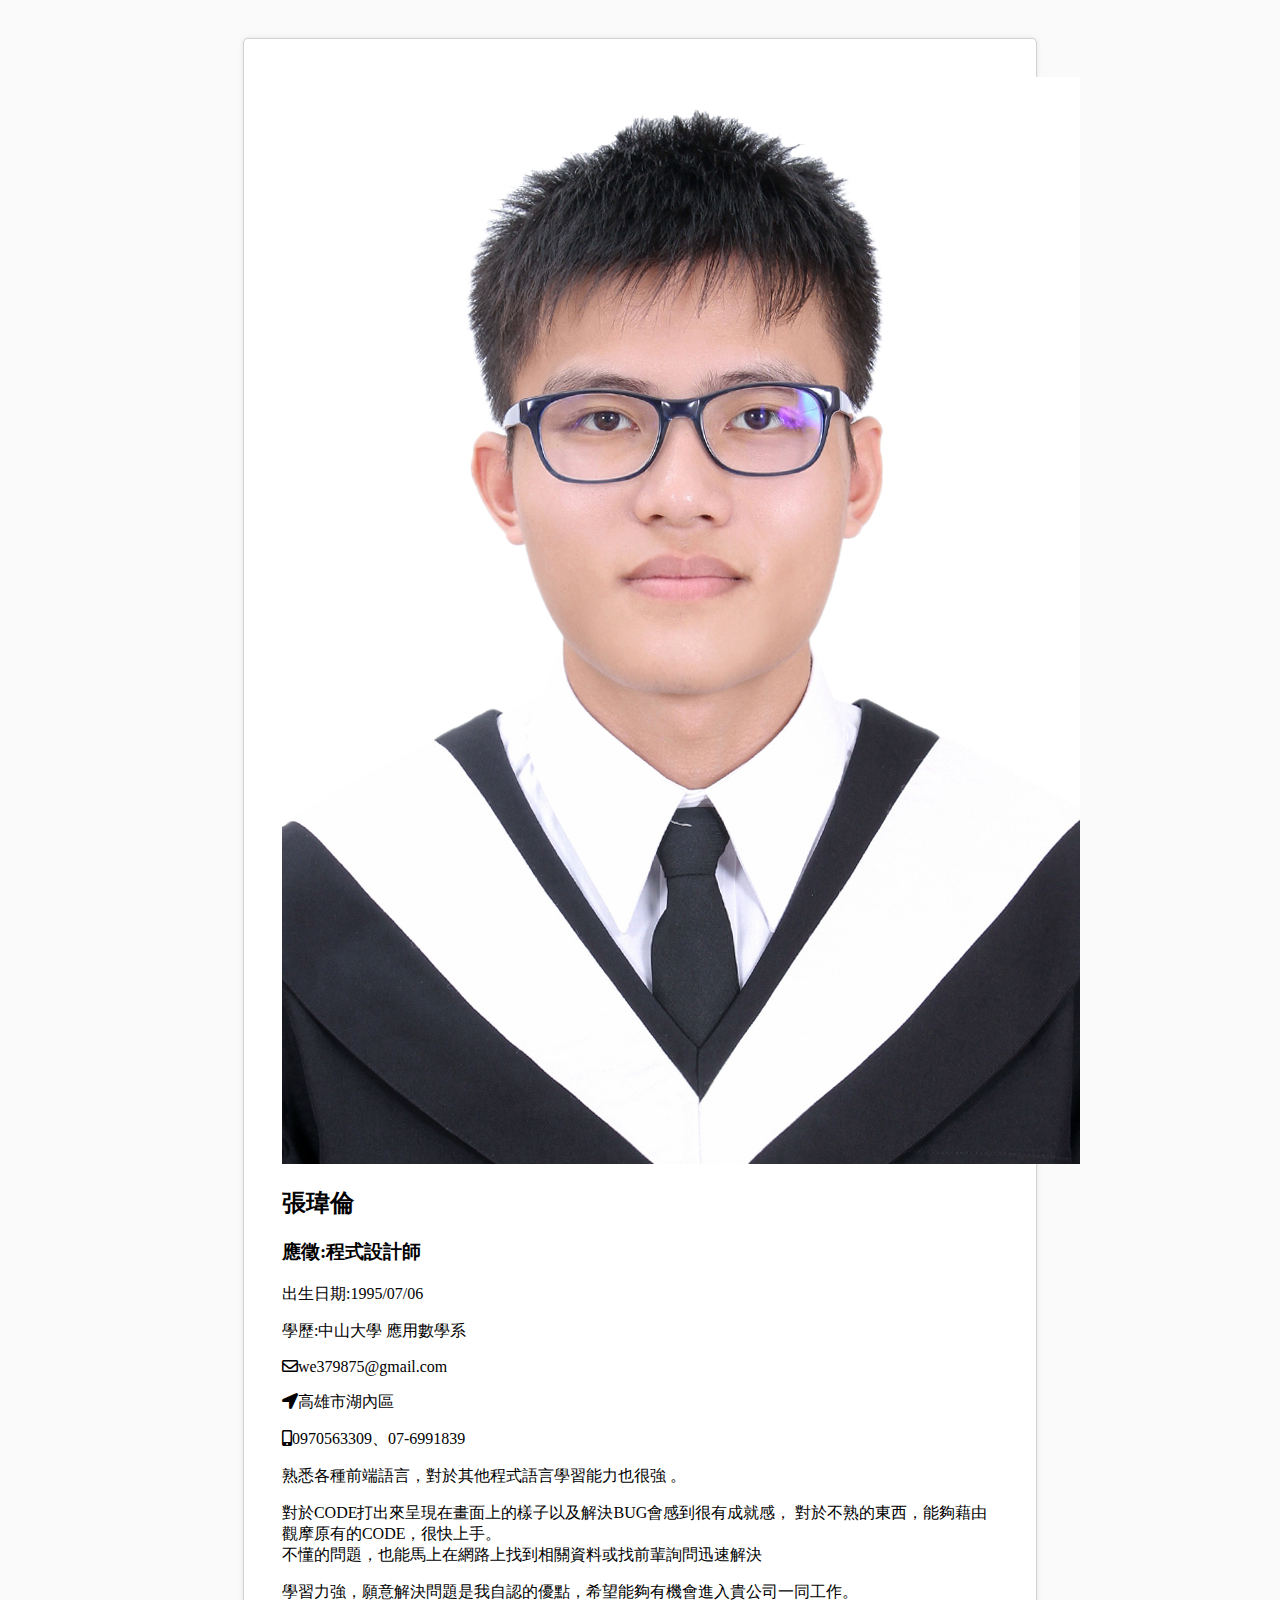
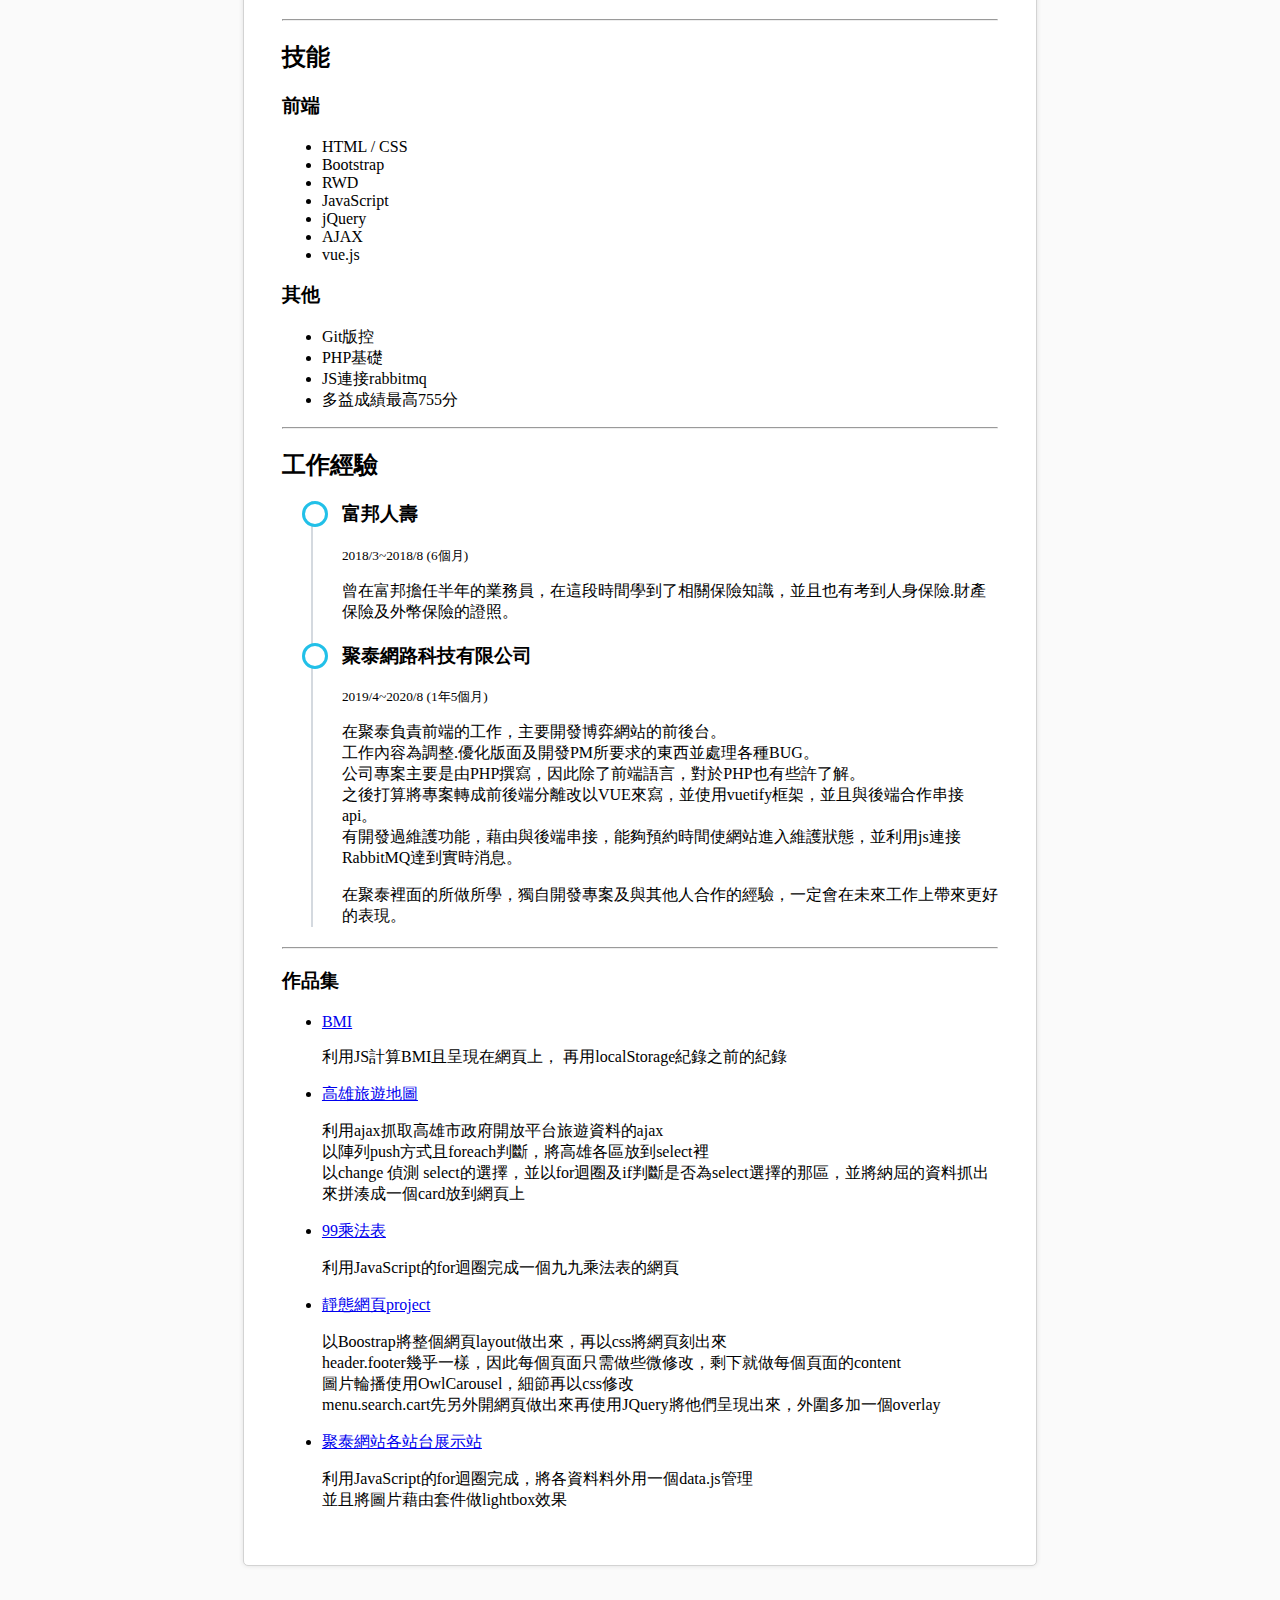
<file: index.html>
<!DOCTYPE html>
<html lang="en">
<head>
    <meta charset="UTF-8">
    <meta name="viewport" content="width=device-width, initial-scale=1.0">
    <link rel="stylesheet" href="https://cdn.jsdelivr.net/npm/bootstrap@4.5.3/dist/css/bootstrap.min.css"
        integrity="sha384-TX8t27EcRE3e/ihU7zmQxVncDAy5uIKz4rEkgIXeMed4M0jlfIDPvg6uqKI2xXr2" crossorigin="anonymous">
    <link rel="stylesheet" href="./css/all.css">
    <link rel="stylesheet" href="./css/main.css">
    <title>履歷表</title>
</head>
<body>
    <div class="page">
        <div class="container">
            <div class="row mt-3">
                <div class="col-sm-4">
                    <div class="mx-2"><img src="./img/7763966_4_mtb12YEiciyB.jpg" class="img-thumbnail" alt=""></div>
                </div>
                <div class="col-sm-8">
                    <h2 class="text-center">張瑋倫</h2>
                    <h3 class="text-center">應徵:程式設計師</h3>
                    <p class="text-center">出生日期:1995/07/06</p>
                    <p class="text-center">學歷:中山大學 應用數學系</p>
                    <p class="text-center"><i class="far fa-envelope mr-1"></i>we379875@gmail.com</p>
                    <p class="text-center"><i class="fas fa-location-arrow mr-1"></i>高雄市湖內區</p>
                    <p class="text-center"><i class="fas fa-mobile-alt mr-1"></i>0970563309、07-6991839</p>
                    <div class="px-2">
                        <p>
                            熟悉各種前端語言，對於其他程式語言學習能力也很強 。<br>
                        </p>
                        <p>
                            對於CODE打出來呈現在畫面上的樣子以及解決BUG會感到很有成就感，
                            對於不熟的東西，能夠藉由觀摩原有的CODE，很快上手。<br>
                            不懂的問題，也能馬上在網路上找到相關資料或找前輩詢問迅速解決
                        </p>
                        <p>
                            學習力強，願意解決問題是我自認的優點，希望能夠有機會進入貴公司一同工作。<br>
                        </p>
                    </div>
                </div>
            </div>
            <hr>
            <div class="px-5 py-3">
                <h2>技能</h2>
                <div class="skills row ">
                    <div class="col-sm-6">
                        <div class="pl-3">
                            <h3>前端</h3>
                            <ul>
                                <li>HTML / CSS</li>
                                <li>Bootstrap</li>
                                <li>RWD</li>
                                <li>JavaScript</li>
                                <li>jQuery</li>
                                <li>AJAX</li>
                                <li>vue.js</li>
                            </ul>
                        </div>    
                    </div>
                    <div class="col-sm-6">
                        <div class="pl-3">
                            <h3>其他</h3>
                            <ul>
                                <li>Git版控</li>
                                <li>PHP基礎</li>
                                <li>JS連接rabbitmq</li>
                                <li>多益成績最高755分</li>
                            </ul>
                        </div>
                    </div>
                </div>
            </div>
            <hr>
            <div class="experience px-5 py-3">
                <h2>工作經驗</h2>
                <ul class="timeline">
                    <li>
                        <div class="d-flex justify-content-between align-items-baseline">
                            <h3>富邦人壽</h3> <small>2018/3~2018/8 (6個月)</small>
                        </div>                    
                        <p class="pl-3">
                            曾在富邦擔任半年的業務員，在這段時間學到了相關保險知識，並且也有考到人身保險.財產保險及外幣保險的證照。
                        </p>
                    </li>
                    <li>
                        <div class="d-flex justify-content-between align-items-baseline">
                            <h3>聚泰網路科技有限公司</h3> <small>2019/4~2020/8 (1年5個月)</small>
                        </div>
                        <p class="pl-3">
                            在聚泰負責前端的工作，主要開發博弈網站的前後台。<br>    
                            工作內容為調整.優化版面及開發PM所要求的東西並處理各種BUG。<br>
                            公司專案主要是由PHP撰寫，因此除了前端語言，對於PHP也有些許了解。<br>
                            
                            之後打算將專案轉成前後端分離改以VUE來寫，並使用vuetify框架，並且與後端合作串接api。<br>
                            有開發過維護功能，藉由與後端串接，能夠預約時間使網站進入維護狀態，並利用js連接RabbitMQ達到實時消息。
                        </p>
                        <p class="pl-3">
                            在聚泰裡面的所做所學，獨自開發專案及與其他人合作的經驗，一定會在未來工作上帶來更好的表現。
                        </p>
                    </li>
                </ul>
            </div>
            <hr>
            <div class="px-5 py-3">
                <h3>作品集</h3>
                <ul>
                    <li>
                        <a href="https://wei-lun.github.io/BMI/">BMI</a>
                        <p class="my-2 ml-2">利用JS計算BMI且呈現在網頁上， 再用localStorage紀錄之前的紀錄</p>
                    </li>
                    <li>
                        <a href="https://wei-lun.github.io/kaohsiung-travel/travel.html">高雄旅遊地圖</a>
                        <p class="my-2 ml-2">
                            利用ajax抓取高雄市政府開放平台旅遊資料的ajax <br>
                            以陣列push方式且foreach判斷，將高雄各區放到select裡<br>
                    
                            以change 偵測 select的選擇，並以for迴圈及if判斷是否為select選擇的那區，並將納屈的資料抓出來拼湊成一個card放到網頁上
                        </p>
                    </li>
                    <li>
                        <a href="https://wei-lun.github.io/MULTIPLICATION-CHART/">99乘法表</a>
                        <p class="my-2 ml-2">
                            利用JavaScript的for迴圈完成一個九九乘法表的網頁
                        </p>
                    </li>
                    <li>
                        <a href="https://wei-lun.github.io/project/offical%20sites/index.html">靜態網頁project</a>
                        <p class="my-2 ml-2">
                            以Boostrap將整個網頁layout做出來，再以css將網頁刻出來<br>
                            header.footer幾乎一樣，因此每個頁面只需做些微修改，剩下就做每個頁面的content <br>
                            圖片輪播使用OwlCarousel，細節再以css修改<br>
                            menu.search.cart先另外開網頁做出來再使用JQuery將他們呈現出來，外圍多加一個overlay
                        </p>
                    </li>
                    <li>
                        <a href="https://wei-lun.github.io/demo_display/index.html">聚泰網站各站台展示站</a>
                        <p class="my-2 ml-2">
                            利用JavaScript的for迴圈完成，將各資料料外用一個data.js管理<br>
                            並且將圖片藉由套件做lightbox效果
                        </p>
                    </li>
                </ul>
                
            </div>
        </div>
    </div>>
</body>
</html>
</file>
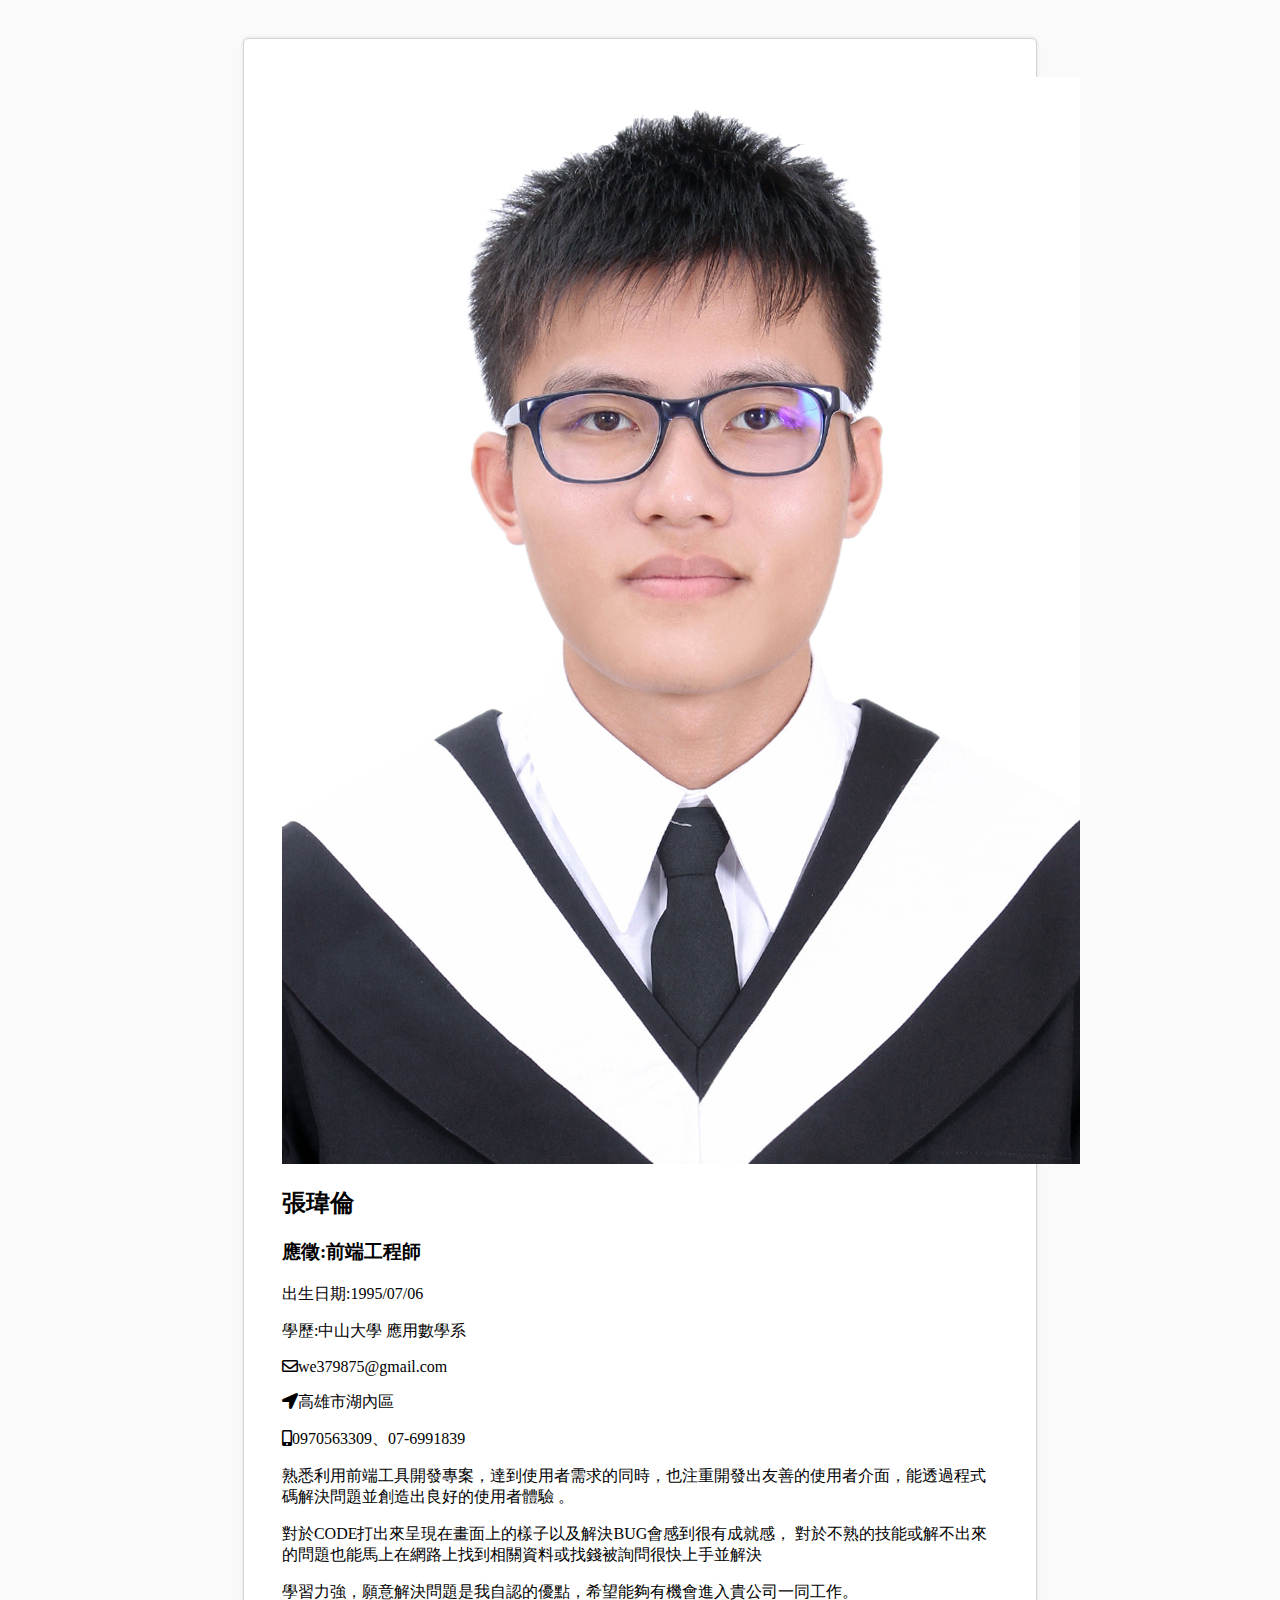
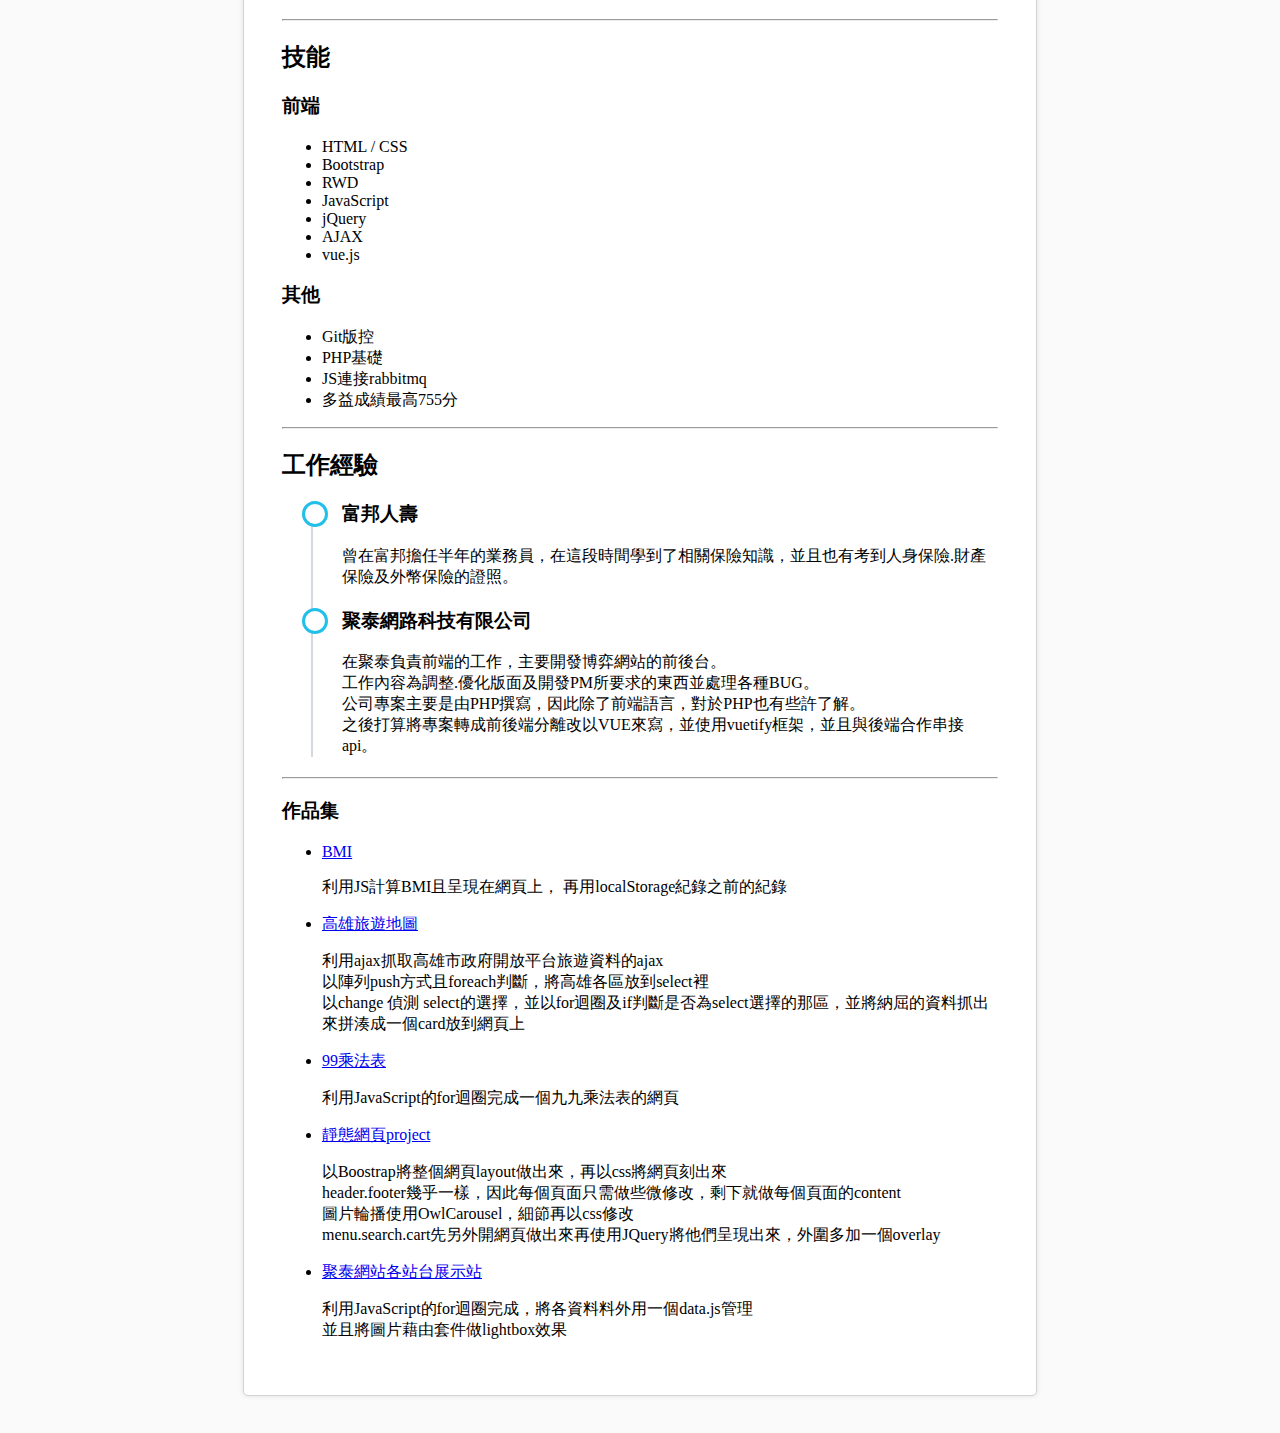
<file: resume.html>
<!DOCTYPE html>
<html lang="en">
<head>
    <meta charset="UTF-8">
    <meta name="viewport" content="width=device-width, initial-scale=1.0">
    <link rel="stylesheet" href="https://cdn.jsdelivr.net/npm/bootstrap@4.5.3/dist/css/bootstrap.min.css"
        integrity="sha384-TX8t27EcRE3e/ihU7zmQxVncDAy5uIKz4rEkgIXeMed4M0jlfIDPvg6uqKI2xXr2" crossorigin="anonymous">
    <link rel="stylesheet" href="./css/all.css">
    <link rel="stylesheet" href="./css/main.css">
    <title>履歷表</title>
</head>
<body>
    <div class="page">
        <div class="container">
            <div class="row mt-3">
                <div class="col-sm-4">
                    <div class="mx-2"><img src="./img/7763966_4_mtb12YEiciyB.jpg" class="img-thumbnail" alt=""></div>
                </div>
                <div class="col-sm-8">
                    <h2 class="text-center">張瑋倫</h2>
                    <h3 class="text-center">應徵:前端工程師</h3>
                    <p class="text-center">出生日期:1995/07/06</p>
                    <p class="text-center">學歷:中山大學 應用數學系</p>
                    <p class="text-center"><i class="far fa-envelope mr-1"></i>we379875@gmail.com</p>
                    <p class="text-center"><i class="fas fa-location-arrow mr-1"></i>高雄市湖內區</p>
                    <p class="text-center"><i class="fas fa-mobile-alt mr-1"></i>0970563309、07-6991839</p>
                    <div class="px-2">
                        <p>
                            熟悉利用前端工具開發專案，達到使用者需求的同時，也注重開發出友善的使用者介面，能透過程式碼解決問題並創造出良好的使用者體驗 。<br>
                        </p>
                        <p>
                            對於CODE打出來呈現在畫面上的樣子以及解決BUG會感到很有成就感，
                            對於不熟的技能或解不出來的問題也能馬上在網路上找到相關資料或找錢被詢問很快上手並解決
                        </p>
                        <p>
                            學習力強，願意解決問題是我自認的優點，希望能夠有機會進入貴公司一同工作。
                        </p>
                    </div>
                </div>
            </div>
            <hr>
            <div class="px-5">
                <h2>技能</h2>
                <div class="skills row ">
                    <div class="col-sm-6">
                        <div class="pl-3">
                            <h3>前端</h3>
                            <ul>
                                <li>HTML / CSS</li>
                                <li>Bootstrap</li>
                                <li>RWD</li>
                                <li>JavaScript</li>
                                <li>jQuery</li>
                                <li>AJAX</li>
                                <li>vue.js</li>
                            </ul>
                        </div>
                    </div>
                    <div class="col-sm-6">
                        <div class="pl-3">
                            <h3>其他</h3>
                            <ul>
                                <li>Git版控</li>
                                <li>PHP基礎</li>
                                <li>JS連接rabbitmq</li>
                                <li>多益成績最高755分</li>
                            </ul>
                        </div>
                    </div>
                </div>
            </div>
            <hr>
            <div class="experience px-5">
                <h2>工作經驗</h2>
                <ul class="timeline">
                    <li>
                        <h3>富邦人壽</h3>
                        <p class="pl-3">
                            曾在富邦擔任半年的業務員，在這段時間學到了相關保險知識，並且也有考到人身保險.財產保險及外幣保險的證照。
                        </p>
                    </li>
                    <li>
                        <h3>聚泰網路科技有限公司</h3>
                        <p class="pl-3">
                            在聚泰負責前端的工作，主要開發博弈網站的前後台。<br>
                            工作內容為調整.優化版面及開發PM所要求的東西並處理各種BUG。<br>
                            公司專案主要是由PHP撰寫，因此除了前端語言，對於PHP也有些許了解。<br>
        
                            之後打算將專案轉成前後端分離改以VUE來寫，並使用vuetify框架，並且與後端合作串接api。
                        </p>
                    </li>
                </ul>
            </div>
            <hr>
            <div class="px-5">
                <h3>作品集</h3>
                <ul>
                    <li>
                        <a href="https://wei-lun.github.io/BMI/">BMI</a>
                        <p class="my-2 ml-2">利用JS計算BMI且呈現在網頁上， 再用localStorage紀錄之前的紀錄</p>
                    </li>
                    <li>
                        <a href="https://wei-lun.github.io/kaohsiung-travel/travel.html">高雄旅遊地圖</a>
                        <p class="my-2 ml-2">
                            利用ajax抓取高雄市政府開放平台旅遊資料的ajax <br>
                            以陣列push方式且foreach判斷，將高雄各區放到select裡<br>
        
                            以change 偵測 select的選擇，並以for迴圈及if判斷是否為select選擇的那區，並將納屈的資料抓出來拼湊成一個card放到網頁上
                        </p>
                    </li>
                    <li>
                        <a href="https://wei-lun.github.io/MULTIPLICATION-CHART/">99乘法表</a>
                        <p class="my-2 ml-2">
                            利用JavaScript的for迴圈完成一個九九乘法表的網頁
                        </p>
                    </li>
                    <li>
                        <a href="https://wei-lun.github.io/project/offical%20sites/index.html">靜態網頁project</a>
                        <p class="my-2 ml-2">
                            以Boostrap將整個網頁layout做出來，再以css將網頁刻出來<br>
                            header.footer幾乎一樣，因此每個頁面只需做些微修改，剩下就做每個頁面的content <br>
                            圖片輪播使用OwlCarousel，細節再以css修改<br>
                            menu.search.cart先另外開網頁做出來再使用JQuery將他們呈現出來，外圍多加一個overlay
                        </p>
                    </li>
                    <li>
                        <a href="https://wei-lun.github.io/demo_display/index.html">聚泰網站各站台展示站</a>
                        <p class="my-2 ml-2">
                            利用JavaScript的for迴圈完成，將各資料料外用一個data.js管理<br>
                            並且將圖片藉由套件做lightbox效果
                        </p>
                    </li>
                </ul>
        
            </div>
        </div>
    </div>
</body>
</html>
</file>
<file: css/main.css>
ul.timeline {
    list-style-type: none;
    position: relative;
}
ul.timeline:before {
    content: ' ';
    background: #d4d9df;
    display: inline-block;
    position: absolute;
    left: 29px;
    width: 2px;
    height: 100%;
    z-index: 400;
}
ul.timeline > li {
    margin: 20px 0;
    padding-left: 20px;
}
ul.timeline > li:before {
    content: ' ';
    background: white;
    display: inline-block;
    position: absolute;
    border-radius: 50%;
    border: 3px solid #22c0e8;
    left: 20px;
    width: 20px;
    height: 20px;
    z-index: 400;
}

   body {
        width: 100%;
        height: 100%;
        margin: 0;
        padding: 0;
        background-color: #FAFAFA;
        font: 12pt "Tahoma";
    }
    * {
        box-sizing: border-box;
        -moz-box-sizing: border-box;
    }
    .page {
        width: 210mm; /*隨著紙張大小異動*/
        min-height: 297mm;/*隨著紙張大小異動*/
        padding: 10mm;
        margin: 10mm auto;
        border: 1px #D3D3D3 solid;
        border-radius: 5px;
        background: white;
        box-shadow: 0 0 5px rgba(0, 0, 0, 0.1);
    }
    .subpage {
        padding: 1cm;
        border: 5px red solid;
        height: 257mm;/*隨著紙張大小異動*/
        outline: 2cm #FFEAEA solid;
    }
 
    @page {
        size: A4;
        margin: 0;
    }
    @media print {
        html, body {
            width: 210mm;/*隨著紙張大小異動*/
            height: 297mm; /*隨著紙張大小異動*/
        }
        .page {
            margin: 0;
            border: initial;
            border-radius: initial;
            width: initial;
            min-height: initial;
            box-shadow: initial;
            background: initial;
            page-break-after: always;
        }
    }
</file>
